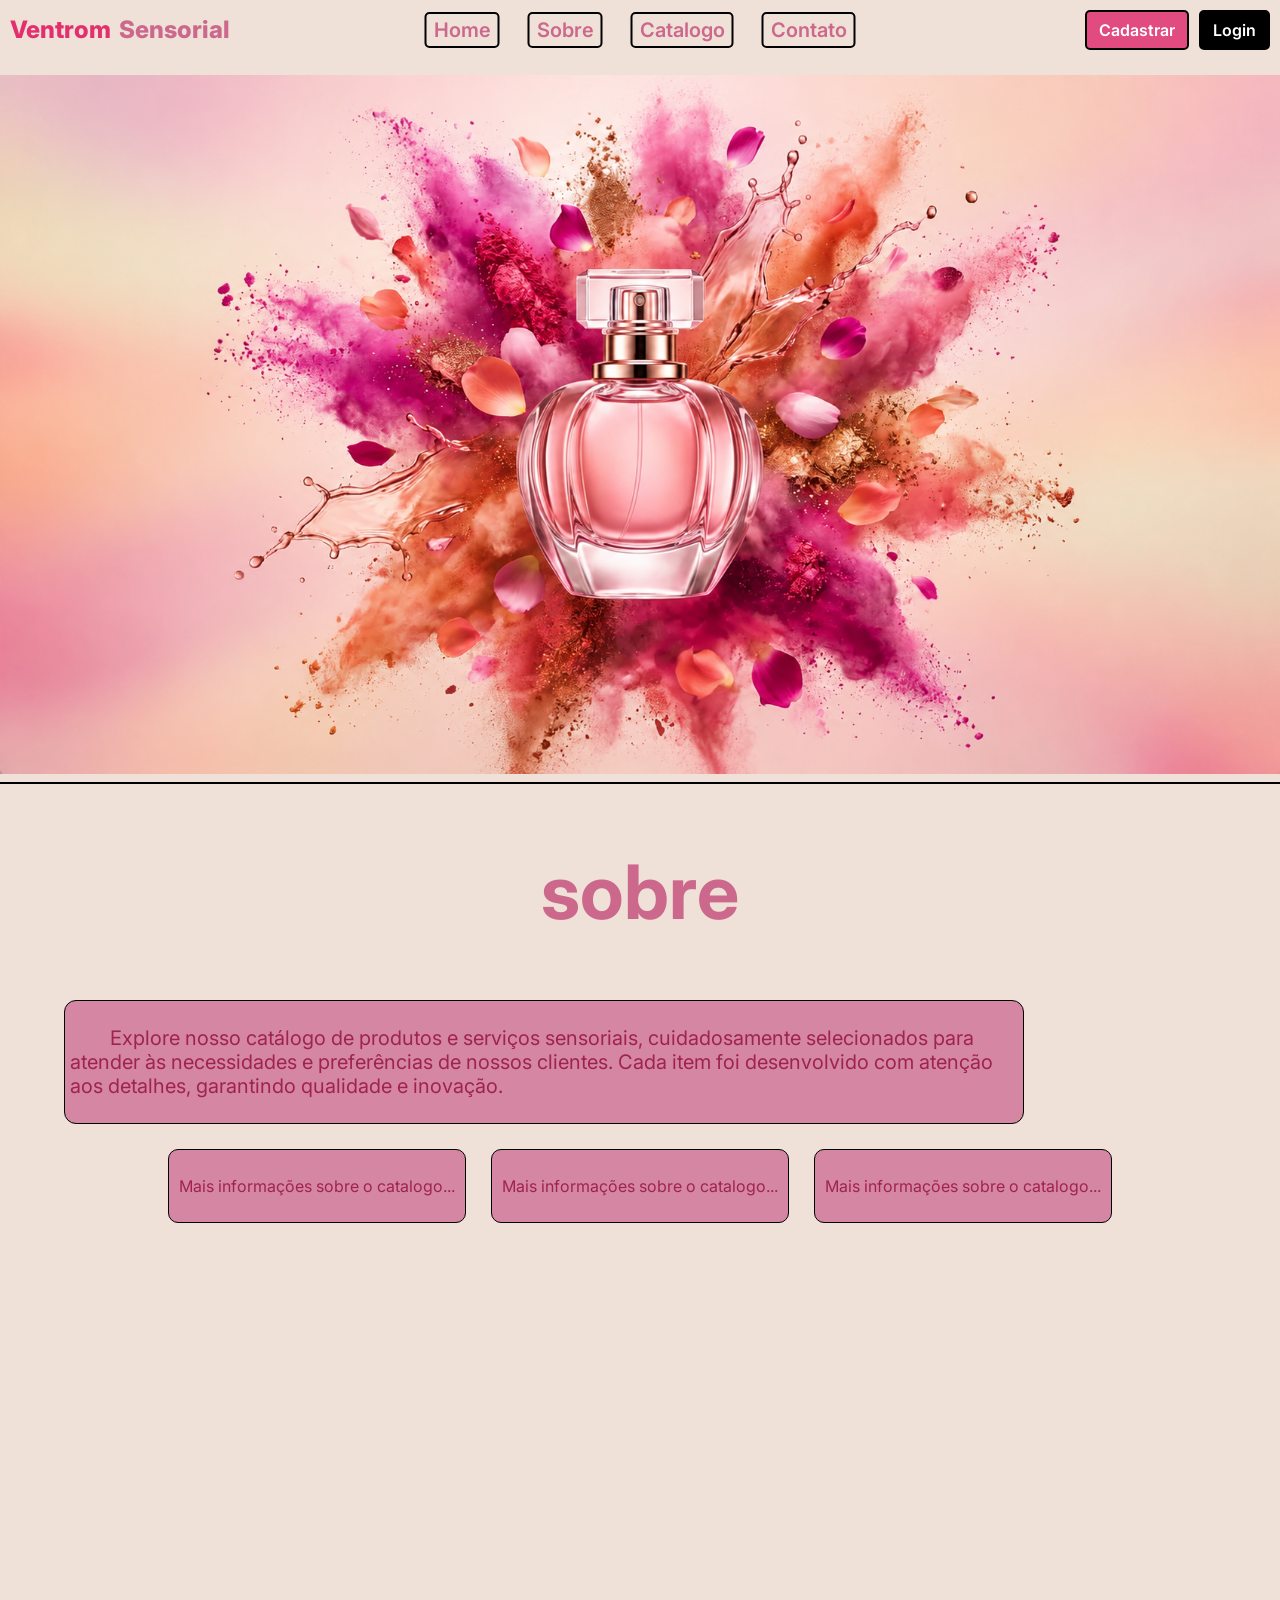
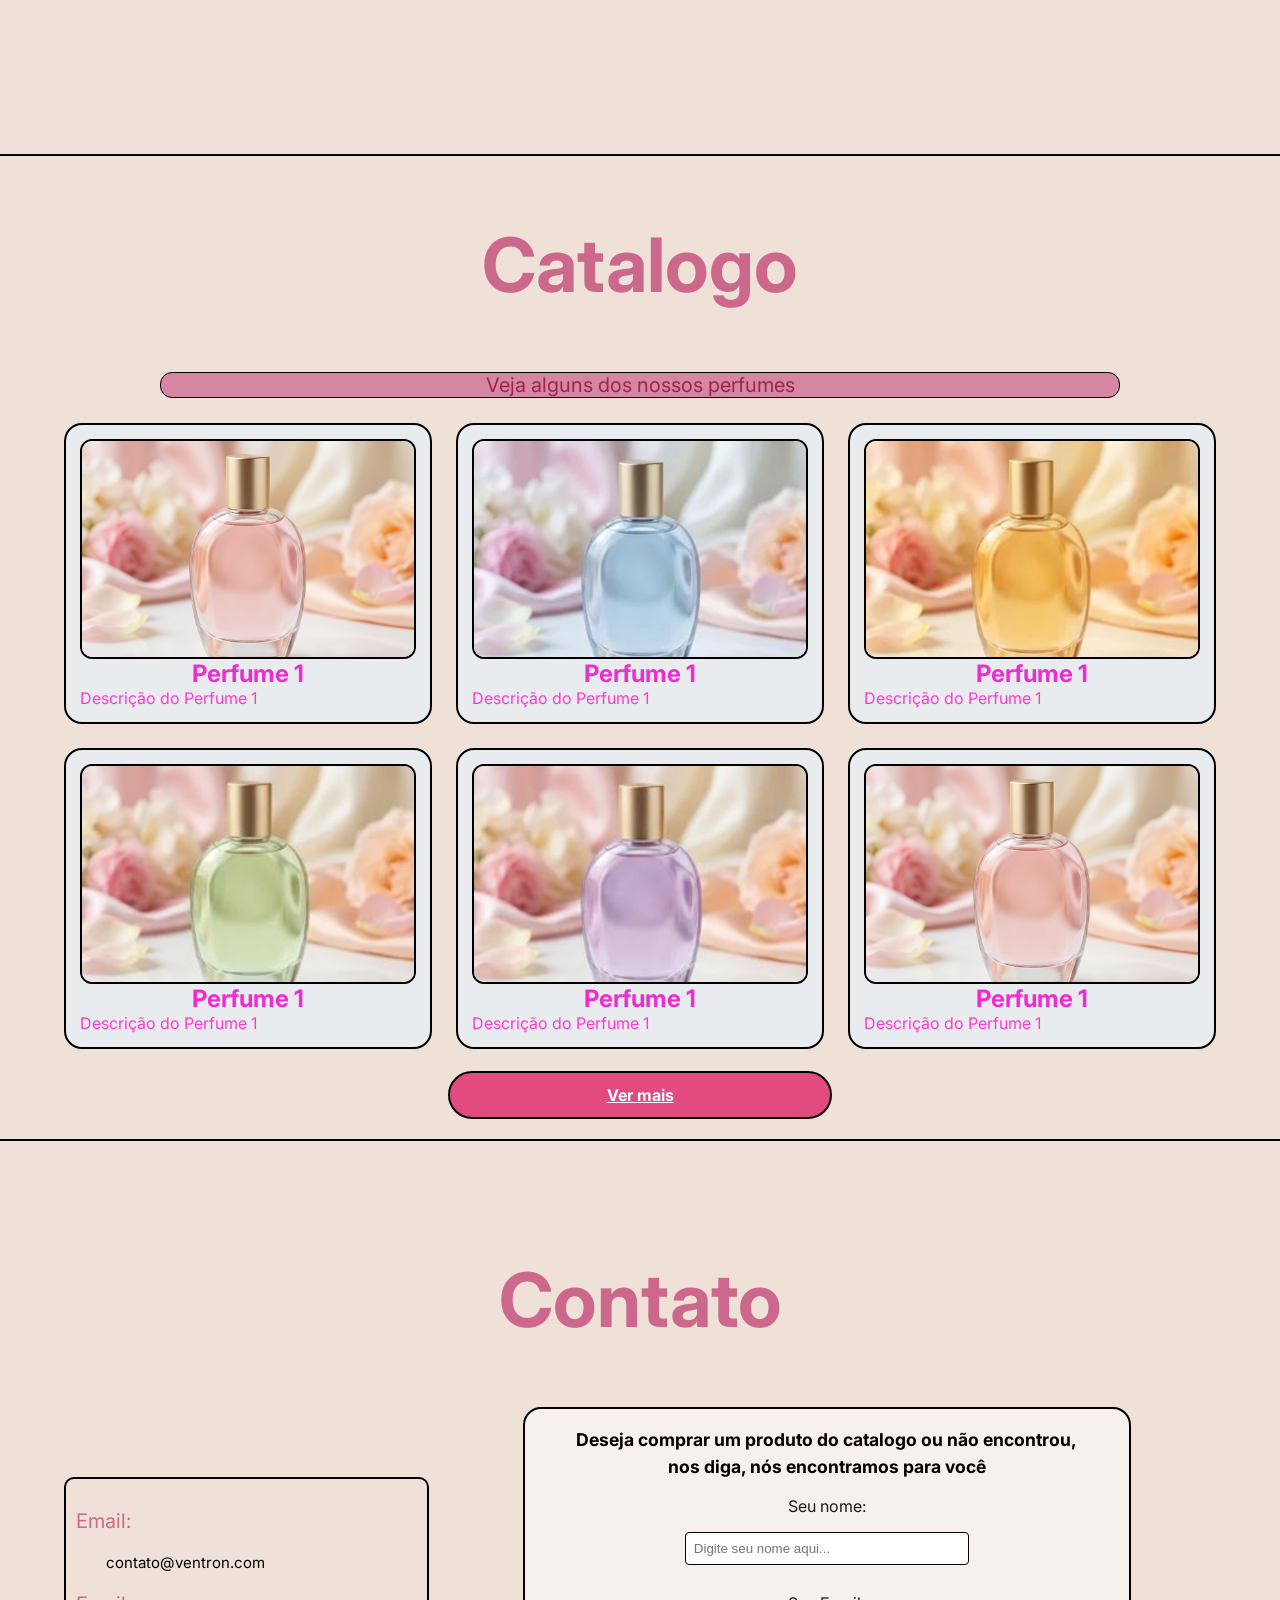
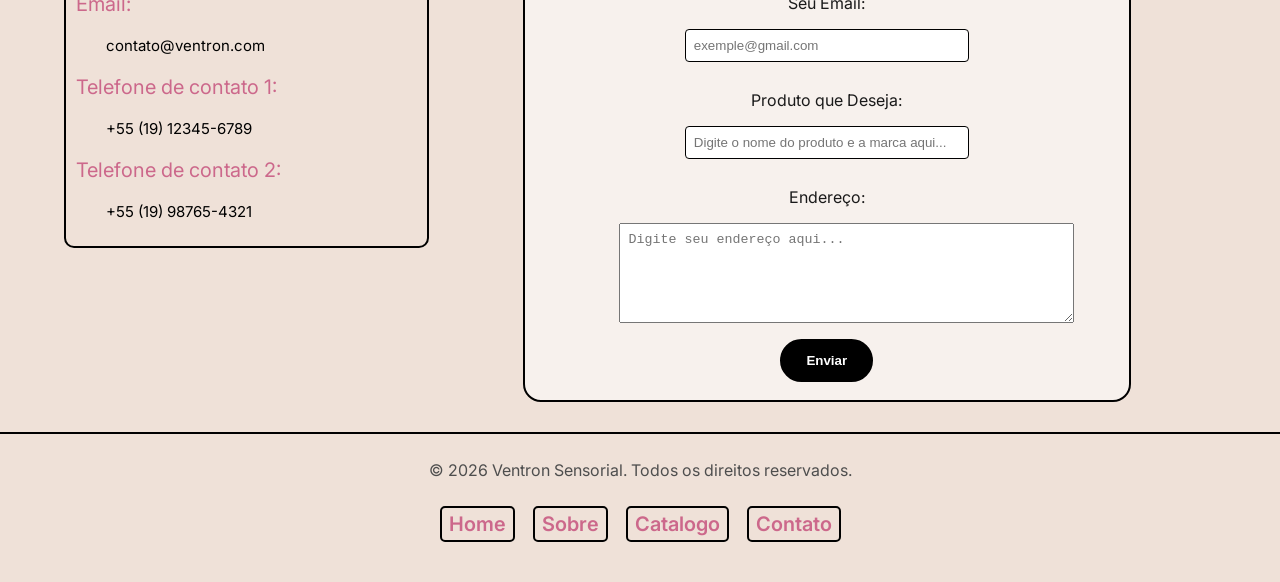
<file: index.html>
<!DOCTYPE html>
<html lang="pt-br">
<head>
    <meta charset="UTF-8">
    <meta name="viewport" content="width=device-width, initial-scale=1.0">
    <title>Ventrom Sensorial</title>
    <link rel="preconnect" href="https://fonts.googleapis.com">
    <link rel="preconnect" href="https://fonts.gstatic.com" crossorigin>
    <link href="https://fonts.googleapis.com/css2?family=Inter:wght@400;500;600;700;800&display=swap" rel="stylesheet">
    <link rel="stylesheet" href="styles.css">
</head>
<body>
    <div class="conteudo">
        <section>
            <div class="navbar">
                <div class="logo-nome">
                    <h1 class="Ventron">Ventrom</h1>
                    <h1 class="Sensorial">Sensorial</h1>
                </div>
                <div class="nav-links">
                    <a href="#Home">Home</a>
                    <a href="#about">Sobre</a>
                    <a href="#services">Catalogo</a>
                    <a href="#contact">Contato</a>
                </div>
                <div class="nav-acoes">
                    <button type="button" class="botao-nav">Cadastrar</button>
                    <button type="button" class="botao-nav botao-login">Login</button>
                </div>
            </div>
        </section>

        <section id="Home" class="home">
            <img src="./img/home/download.png" alt="Imagem de Perfume" class="home-img">
        </section>

        <hr style="border: 1px solid black;">

        <section id="about" class="sobre">
            <h1>sobre</h1>
            <div class="text-pricipal">
                <p>Explore nosso catálogo de produtos e serviços sensoriais, cuidadosamente selecionados
                    para atender às necessidades e preferências de nossos clientes. Cada item foi desenvolvido com atenção aos
                    detalhes, garantindo qualidade e inovação.
                </p>
            </div>
            <div class="card-sobre">
                <div class="text-sobre">
                    <p>Mais informações sobre o catalogo...</p>
                </div>
                <div class="text-sobre">
                    <p>Mais informações sobre o catalogo...</p>
                </div>
                <div class="text-sobre">
                    <p>Mais informações sobre o catalogo...</p>
                </div>
            </div>
        </section>

        <hr style="border: 1px solid black;">

        <section id="services" class="catalogo">
            <h1 class="titulo-do-catalogo">Catalogo</h1>
            <p class="text-pricipal"> Veja alguns dos nossos perfumes</p>
            <div class="catalogo-vitrine">
                <div class="catalogo-card">
                    <img src="img/perfume1.jpg" alt="Perfume 1" class ="catalogo-img">
                    <h2 class="titulo-do-perfume">Perfume 1</h2>
                    <p class="descricao-do-perfume">Descrição do Perfume 1</p>
                </div>
                <div class="catalogo-card">
                    <img src="img/perfume2.JPG" alt="Perfume 1" class ="catalogo-img">
                    <h2 class="titulo-do-perfume">Perfume 1</h2>
                    <p class="descricao-do-perfume">Descrição do Perfume 1</p>
                </div>
                <div class="catalogo-card">
                    <img src="img/perfume3.JPG" alt="Perfume 1" class ="catalogo-img">
                    <h2 class="titulo-do-perfume">Perfume 1</h2>
                    <p class="descricao-do-perfume">Descrição do Perfume 1</p>
                </div>
                <div class="catalogo-card">
                    <img src="img/perfume4.JPG" alt="Perfume 1" class ="catalogo-img">
                    <h2 class="titulo-do-perfume">Perfume 1</h2>
                    <p class="descricao-do-perfume">Descrição do Perfume 1</p>
                </div>
                <div class="catalogo-card">
                    <img src="img/perfume5.JPG" alt="Perfume 1" class ="catalogo-img">
                    <h2 class="titulo-do-perfume">Perfume 1</h2>
                    <p class="descricao-do-perfume">Descrição do Perfume 1</p>
                </div>
                <div class="catalogo-card">
                    <img src="img/perfume1.jpg" alt="Perfume 1" class ="catalogo-img">
                    <h2 class="titulo-do-perfume">Perfume 1</h2>
                    <p class="descricao-do-perfume">Descrição do Perfume 1</p>
                </div>
            </div>
            <a href="catalogo.html" class="ver-mais">Ver mais</a>
        </section>

        <hr style="border: 1px solid black; margin-top: 20px;">

        <section id="contact" class="contato">
            <h1>Contato</h1>
            <div class="info-e-form">
                <div class="contato-info">
                    <p class="Email">Email:</p>
                    <p class="contato-1">contato@ventron.com</p>
                    <p class="Email">Email:</p>
                    <p class="contato-1">contato@ventron.com</p>
                    <p class="Email">Telefone de contato 1:</p>
                    <p class="contato-1">+55 (19) 12345-6789</p>
                    <p class="Email">Telefone de contato 2:</p>
                    <p class="contato-1">+55 (19) 98765-4321</p>
                </div>
                <div class="form-contato">
                    <h3 class="titulo-contato">Deseja comprar um produto do catalogo ou não encontrou,<br> nos diga, nós encontramos para você</h3>
                    <p class="info-contato">Seu nome:</p>
                    <input type="text" class="conteudo-form" placeholder="Digite seu nome aqui...">
                    <p class="info-contato">Seu Email:</p>
                    <input type="text" class="conteudo-form" placeholder="exemple@gmail.com">
                    <p class="info-contato">Produto que Deseja:</p>
                    <input type="text" class="conteudo-form" placeholder="Digite o nome do produto e a marca aqui...">
                    <p class="info-contato">Endereço:</p>
                    <textarea class="mensagem-contato" placeholder="Digite seu endereço aqui..."></textarea>
                    <button type="button" class="enviar-contato">Enviar</button>
                </div>
            </div>
        </section>
    </div>

        <section>
            <div class="rodape">
                <p class="rodape-text">© 2026 Ventron Sensorial. Todos os direitos reservados.</p>
                <a href="#home">Home</a>
                <a href="#about">Sobre</a>
                <a href="#services">Catalogo</a>
                <a href="#contact">Contato</a>
            </div>
        </section>
</body>
</html>
</file>
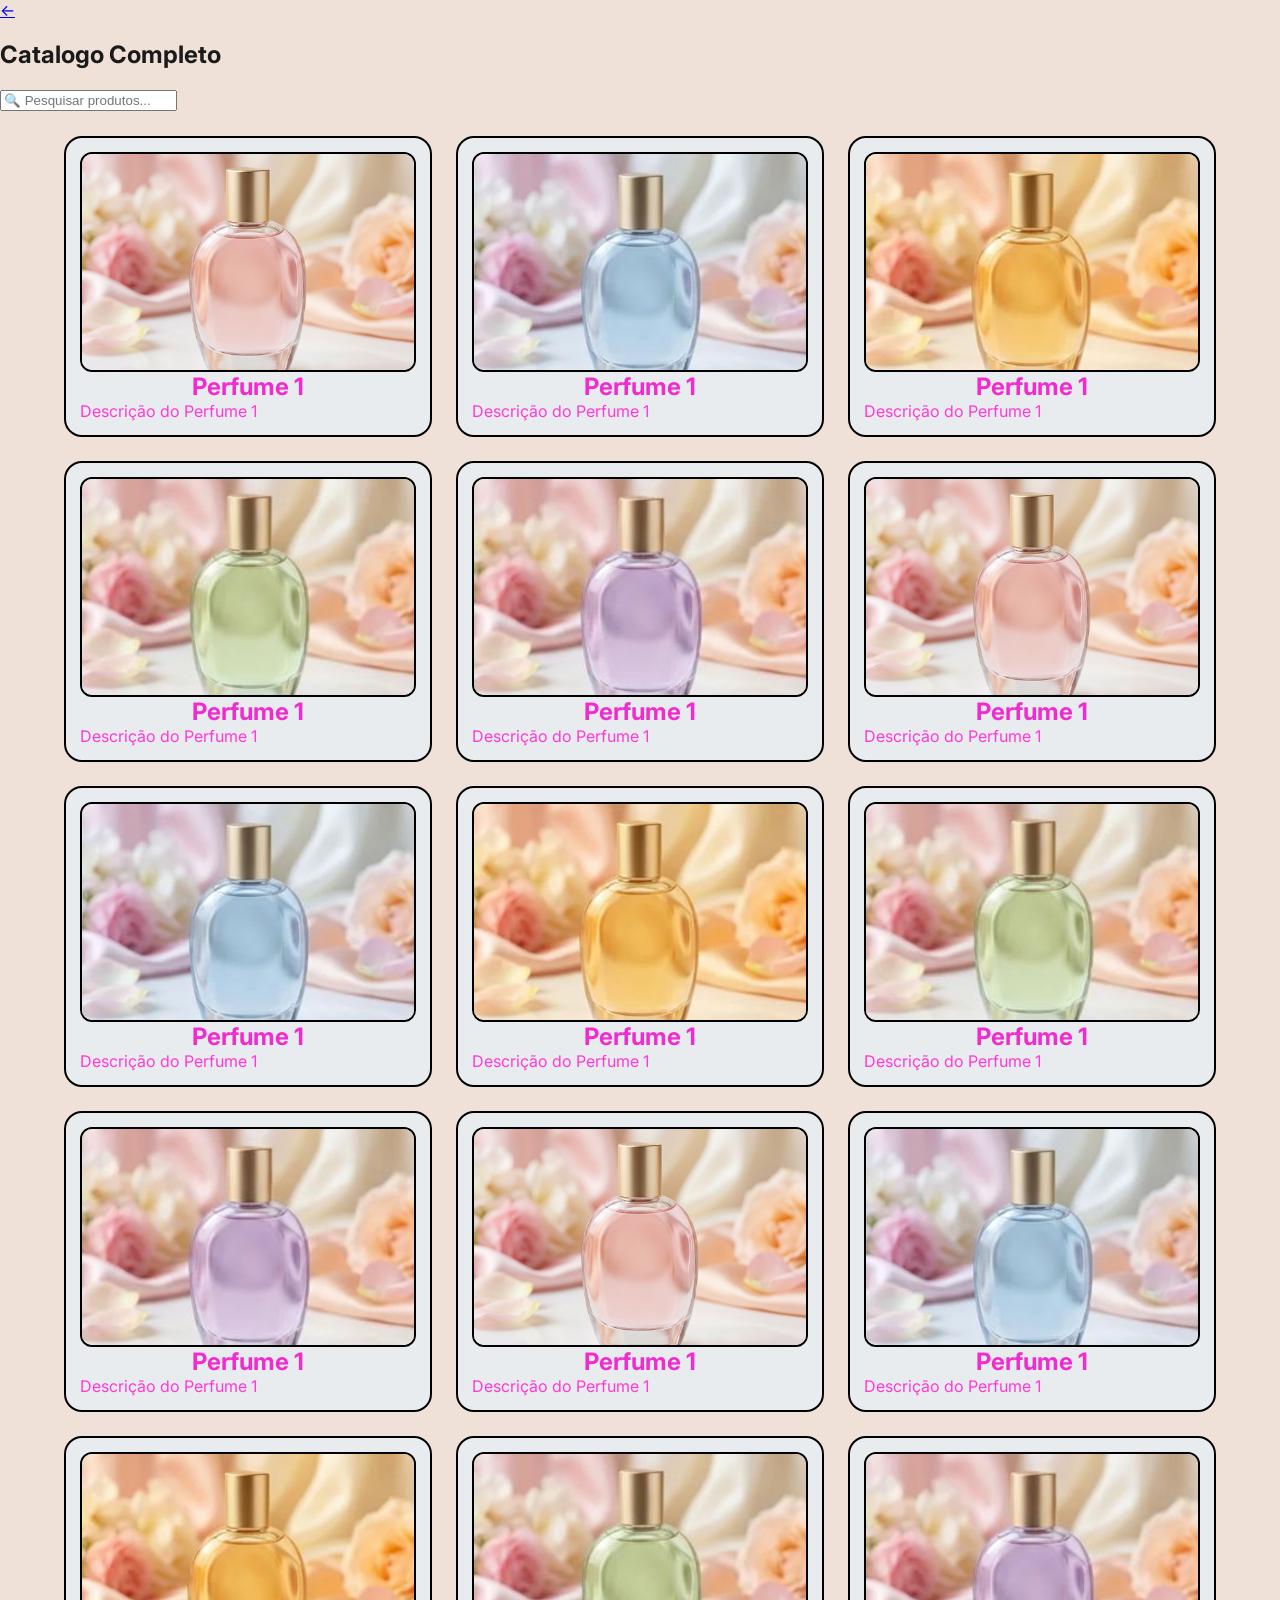
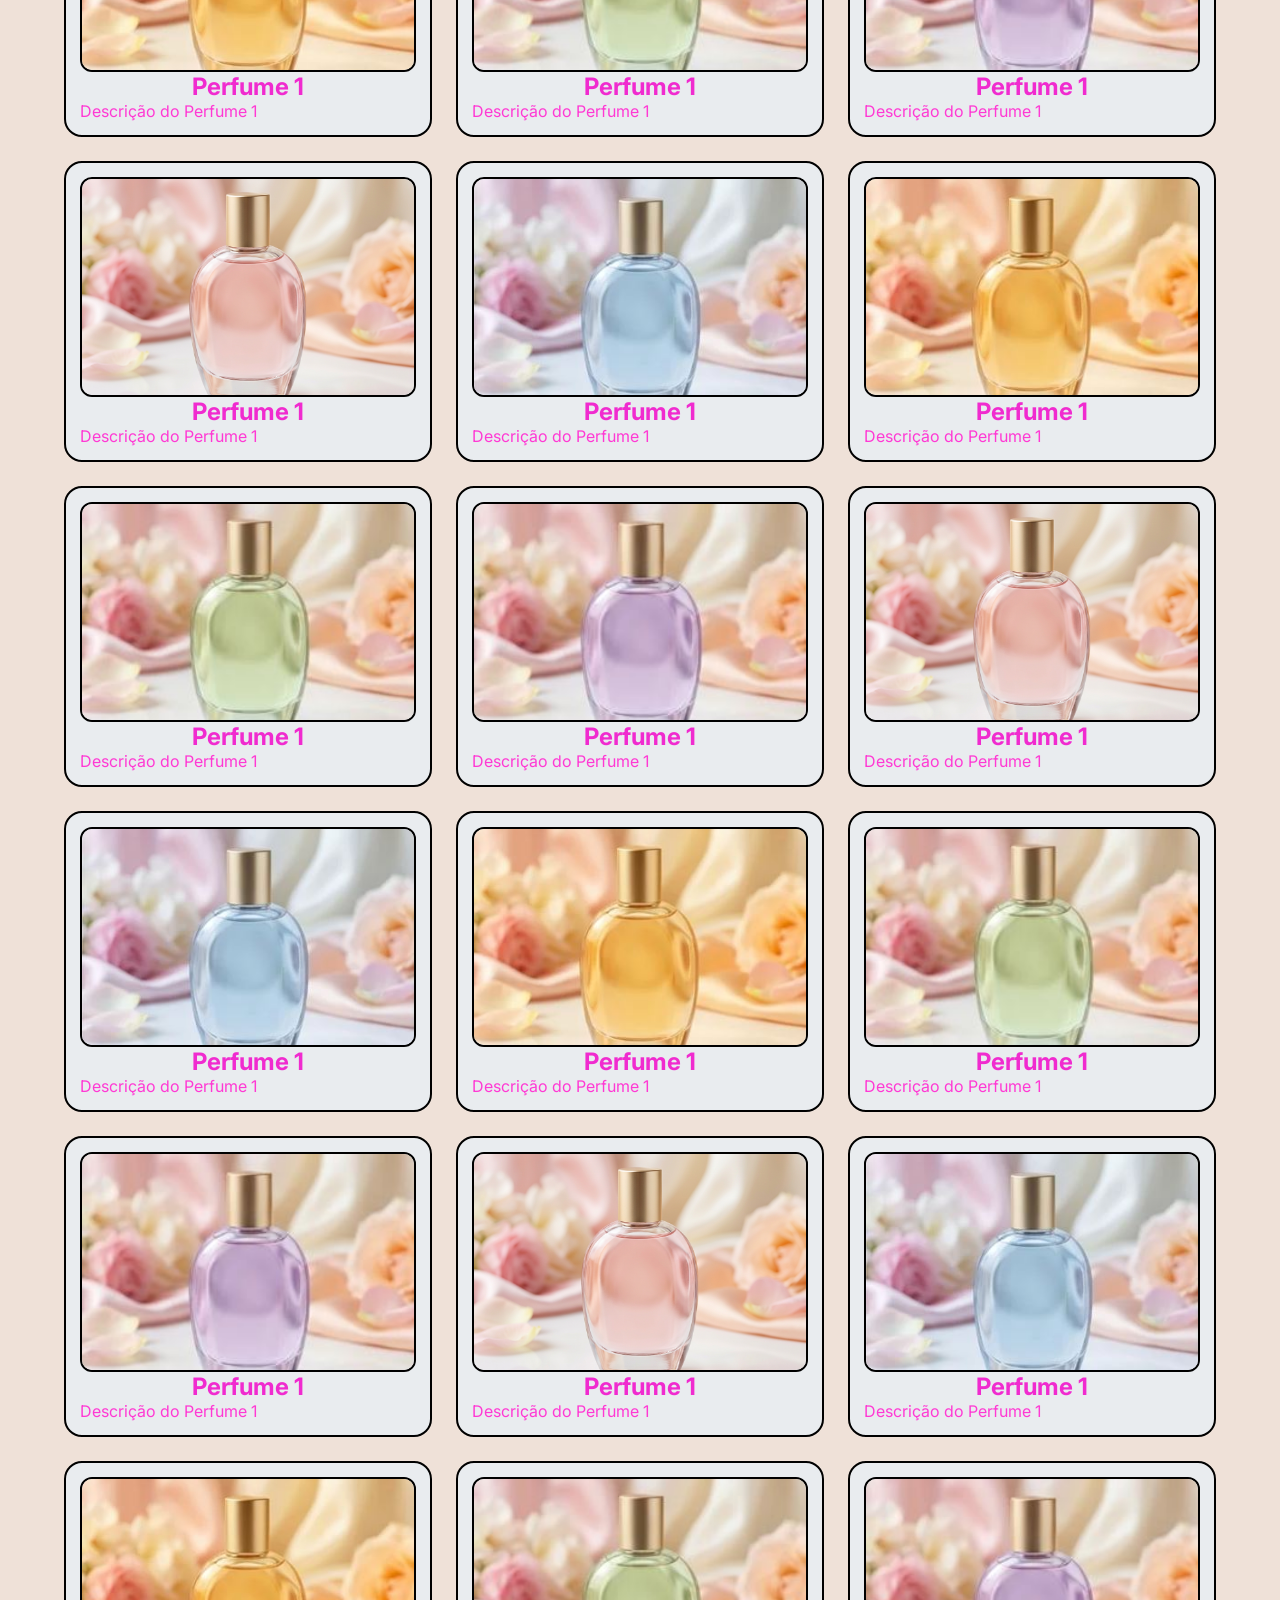
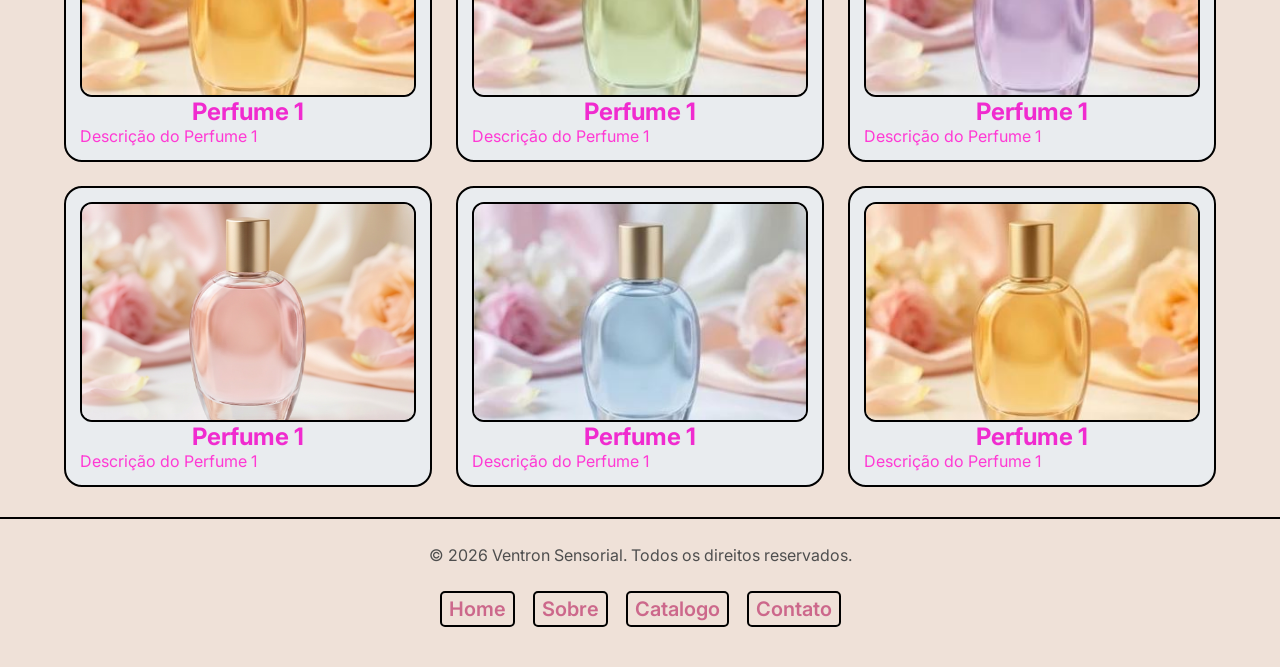
<file: catalogo.html>
<!DOCTYPE html>
<html lang="pt-br">
<head>
    <meta charset="UTF-8">
    <meta name="viewport" content="width=device-width, initial-scale=1.0">
    <title>Catalogo-Ventron</title>
    <link rel="preconnect" href="https://fonts.googleapis.com">
    <link rel="preconnect" href="https://fonts.gstatic.com" crossorigin>
    <link href="https://fonts.googleapis.com/css2?family=Inter:wght@400;500;600;700;800&display=swap" rel="stylesheet">
    <link rel="stylesheet" href="styles.css">
</head>
<body>
    <div class="conteudo-catalogo">
        <section class="navbar-conteudo">
            <div class="catalogo-titulo">
                <a href="index.html">&larr;</a>
                <h1>Catalogo Completo</h1>
            </div>
        </section>

        <input type="text" placeholder="&#x1F50D; Pesquisar produtos..." class="pesquisa-produtos">
    
        <section class="catalogo-vitrine">
            <div class="catalogo-card">
                <img src="img/perfume1.jpg" alt="Perfume 1" class ="catalogo-img">
                <h2 class="titulo-do-perfume">Perfume 1</h2>
                <p class="descricao-do-perfume">Descrição do Perfume 1</p>
            </div>
            <div class="catalogo-card">
                <img src="img/perfume2.JPG" alt="Perfume 1" class ="catalogo-img">
                <h2 class="titulo-do-perfume">Perfume 1</h2>
                <p class="descricao-do-perfume">Descrição do Perfume 1</p>
            </div>
            <div class="catalogo-card">
                <img src="img/perfume3.JPG" alt="Perfume 1" class ="catalogo-img">
                <h2 class="titulo-do-perfume">Perfume 1</h2>
                <p class="descricao-do-perfume">Descrição do Perfume 1</p>
            </div>
                        <div class="catalogo-card">
                <img src="img/perfume4.JPG" alt="Perfume 1" class ="catalogo-img">
                <h2 class="titulo-do-perfume">Perfume 1</h2>
                <p class="descricao-do-perfume">Descrição do Perfume 1</p>
            </div>
            <div class="catalogo-card">
                <img src="img/perfume5.JPG" alt="Perfume 1" class ="catalogo-img">
                <h2 class="titulo-do-perfume">Perfume 1</h2>
                <p class="descricao-do-perfume">Descrição do Perfume 1</p>
            </div>
            <div class="catalogo-card">
                <img src="img/perfume1.jpg" alt="Perfume 1" class ="catalogo-img">
                <h2 class="titulo-do-perfume">Perfume 1</h2>
                <p class="descricao-do-perfume">Descrição do Perfume 1</p>
            </div>
                        <div class="catalogo-card">
                <img src="img/perfume2.JPG" alt="Perfume 1" class ="catalogo-img">
                <h2 class="titulo-do-perfume">Perfume 1</h2>
                <p class="descricao-do-perfume">Descrição do Perfume 1</p>
            </div>
            <div class="catalogo-card">
                <img src="img/perfume3.JPG" alt="Perfume 1" class ="catalogo-img">
                <h2 class="titulo-do-perfume">Perfume 1</h2>
                <p class="descricao-do-perfume">Descrição do Perfume 1</p>
            </div>
            <div class="catalogo-card">
                <img src="img/perfume4.JPG" alt="Perfume 1" class ="catalogo-img">
                <h2 class="titulo-do-perfume">Perfume 1</h2>
                <p class="descricao-do-perfume">Descrição do Perfume 1</p>
            </div>
                        <div class="catalogo-card">
                <img src="img/perfume5.JPG" alt="Perfume 1" class ="catalogo-img">
                <h2 class="titulo-do-perfume">Perfume 1</h2>
                <p class="descricao-do-perfume">Descrição do Perfume 1</p>
            </div>
            <div class="catalogo-card">
                <img src="img/perfume1.jpg" alt="Perfume 1" class ="catalogo-img">
                <h2 class="titulo-do-perfume">Perfume 1</h2>
                <p class="descricao-do-perfume">Descrição do Perfume 1</p>
            </div>
            <div class="catalogo-card">
                <img src="img/perfume2.JPG" alt="Perfume 1" class ="catalogo-img">
                <h2 class="titulo-do-perfume">Perfume 1</h2>
                <p class="descricao-do-perfume">Descrição do Perfume 1</p>
            </div>
                        <div class="catalogo-card">
                <img src="img/perfume3.JPG" alt="Perfume 1" class ="catalogo-img">
                <h2 class="titulo-do-perfume">Perfume 1</h2>
                <p class="descricao-do-perfume">Descrição do Perfume 1</p>
            </div>
            <div class="catalogo-card">
                <img src="img/perfume4.JPG" alt="Perfume 1" class ="catalogo-img">
                <h2 class="titulo-do-perfume">Perfume 1</h2>
                <p class="descricao-do-perfume">Descrição do Perfume 1</p>
            </div>
            <div class="catalogo-card">
                <img src="img/perfume5.JPG" alt="Perfume 1" class ="catalogo-img">
                <h2 class="titulo-do-perfume">Perfume 1</h2>
                <p class="descricao-do-perfume">Descrição do Perfume 1</p>
            </div>
                        <div class="catalogo-card">
                <img src="img/perfume1.jpg" alt="Perfume 1" class ="catalogo-img">
                <h2 class="titulo-do-perfume">Perfume 1</h2>
                <p class="descricao-do-perfume">Descrição do Perfume 1</p>
            </div>
            <div class="catalogo-card">
                <img src="img/perfume2.JPG" alt="Perfume 1" class ="catalogo-img">
                <h2 class="titulo-do-perfume">Perfume 1</h2>
                <p class="descricao-do-perfume">Descrição do Perfume 1</p>
            </div>
            <div class="catalogo-card">
                <img src="img/perfume3.JPG" alt="Perfume 1" class ="catalogo-img">
                <h2 class="titulo-do-perfume">Perfume 1</h2>
                <p class="descricao-do-perfume">Descrição do Perfume 1</p>
            </div>
                        <div class="catalogo-card">
                <img src="img/perfume4.JPG" alt="Perfume 1" class ="catalogo-img">
                <h2 class="titulo-do-perfume">Perfume 1</h2>
                <p class="descricao-do-perfume">Descrição do Perfume 1</p>
            </div>
            <div class="catalogo-card">
                <img src="img/perfume5.JPG" alt="Perfume 1" class ="catalogo-img">
                <h2 class="titulo-do-perfume">Perfume 1</h2>
                <p class="descricao-do-perfume">Descrição do Perfume 1</p>
            </div>
            <div class="catalogo-card">
                <img src="img/perfume1.jpg" alt="Perfume 1" class ="catalogo-img">
                <h2 class="titulo-do-perfume">Perfume 1</h2>
                <p class="descricao-do-perfume">Descrição do Perfume 1</p>
            </div>
                        <div class="catalogo-card">
                <img src="img/perfume2.JPG" alt="Perfume 1" class ="catalogo-img">
                <h2 class="titulo-do-perfume">Perfume 1</h2>
                <p class="descricao-do-perfume">Descrição do Perfume 1</p>
            </div>
            <div class="catalogo-card">
                <img src="img/perfume3.JPG" alt="Perfume 1" class ="catalogo-img">
                <h2 class="titulo-do-perfume">Perfume 1</h2>
                <p class="descricao-do-perfume">Descrição do Perfume 1</p>
            </div>
            <div class="catalogo-card">
                <img src="img/perfume4.JPG" alt="Perfume 1" class ="catalogo-img">
                <h2 class="titulo-do-perfume">Perfume 1</h2>
                <p class="descricao-do-perfume">Descrição do Perfume 1</p>
            </div>
                        <div class="catalogo-card">
                <img src="img/perfume5.JPG" alt="Perfume 1" class ="catalogo-img">
                <h2 class="titulo-do-perfume">Perfume 1</h2>
                <p class="descricao-do-perfume">Descrição do Perfume 1</p>
            </div>
            <div class="catalogo-card">
                <img src="img/perfume1.jpg" alt="Perfume 1" class ="catalogo-img">
                <h2 class="titulo-do-perfume">Perfume 1</h2>
                <p class="descricao-do-perfume">Descrição do Perfume 1</p>
            </div>
            <div class="catalogo-card">
                <img src="img/perfume2.JPG" alt="Perfume 1" class ="catalogo-img">
                <h2 class="titulo-do-perfume">Perfume 1</h2>
                <p class="descricao-do-perfume">Descrição do Perfume 1</p>
            </div>
                        <div class="catalogo-card">
                <img src="img/perfume3.JPG" alt="Perfume 1" class ="catalogo-img">
                <h2 class="titulo-do-perfume">Perfume 1</h2>
                <p class="descricao-do-perfume">Descrição do Perfume 1</p>
            </div>
            <div class="catalogo-card">
                <img src="img/perfume4.JPG" alt="Perfume 1" class ="catalogo-img">
                <h2 class="titulo-do-perfume">Perfume 1</h2>
                <p class="descricao-do-perfume">Descrição do Perfume 1</p>
            </div>
            <div class="catalogo-card">
                <img src="img/perfume5.JPG" alt="Perfume 1" class ="catalogo-img">
                <h2 class="titulo-do-perfume">Perfume 1</h2>
                <p class="descricao-do-perfume">Descrição do Perfume 1</p>
            </div>
                        <div class="catalogo-card">
                <img src="img/perfume1.jpg" alt="Perfume 1" class ="catalogo-img">
                <h2 class="titulo-do-perfume">Perfume 1</h2>
                <p class="descricao-do-perfume">Descrição do Perfume 1</p>
            </div>
            <div class="catalogo-card">
                <img src="img/perfume2.JPG" alt="Perfume 1" class ="catalogo-img">
                <h2 class="titulo-do-perfume">Perfume 1</h2>
                <p class="descricao-do-perfume">Descrição do Perfume 1</p>
            </div>
            <div class="catalogo-card">
                <img src="img/perfume3.JPG" alt="Perfume 1" class ="catalogo-img">
                <h2 class="titulo-do-perfume">Perfume 1</h2>
                <p class="descricao-do-perfume">Descrição do Perfume 1</p>
            </div>
        </section>

        <section>
            <div class="rodape">
                <p class="rodape-text">© 2026 Ventron Sensorial. Todos os direitos reservados.</p>
                <a href="index.html#home">Home</a>
                <a href="index.html#about">Sobre</a>
                <a href="index.html#services">Catalogo</a>
                <a href="index.html#contact">Contato</a>
            </div>
        </section>
    </div>
</body>
</html>
</file>
<file: styles.css>
@import url('https://fonts.googleapis.com/css2?family=Inter:wght@400;500;600;700;800&display=swap');

* {
    box-sizing: border-box;
}

body {
    background-color: #efe1d8;
    color: #1a1a1a;
    font-family: 'Inter', sans-serif;
    margin: 0;
}

body::-webkit-scrollbar {
  display: none;
}

img {
    max-width: 100%;
    display: block;
}

.navbar {
    display: flex;
    align-items: center;
    justify-content: space-between;
    gap: 20px;
    padding: 10px;
    width: 100%;
    background-color: #efe1d8;
    position: fixed;
    margin: auto;
    left: 0;
    top: 0;
    z-index: 0;
}

.logo-nome {
    display: flex;
    align-items: center;
    gap: 8px;
}

.logo-nome h1 {
    margin: 0;
    line-height: 1;
    font-weight: 800;
}

.Ventron {
    color: #e42f6e;
}

.Sensorial {
    color: #cc688b;
}

.nav-links {
    display: flex;
    align-items: center;
    justify-content: center;
    gap: 28px;
    position: absolute;
    left: 50%;
    transform: translateX(-50%);
}

.nav-links a,
.rodape a {
    color: #cc688b;
    text-decoration: none;
    font-size: 20px;
    font-weight: 600;
    border: 2px solid black;  
    padding: 4px 7px;
    border-radius: 5px;
}

.nav-links a:hover,
.rodape a:hover {
    color: #e24b80;
}

.nav-acoes {
    display: flex;
    align-items: center;
    gap: 10px;
    margin-left: auto;
}

.botao-nav {
    padding: 8px 12px;
    border: 2px solid black;
    border-radius: 5px;
    background: #e24b80;
    color: white;
    font: inherit;
    font-weight: 600;
    cursor: pointer;
}

.botao-nav:hover {
    background: #c73d6d;
}

.botao-login {
    background: black;
}

.botao-login:hover {
    background: #333;
}

.home {
    margin-top: 75px;
    width: 100%;
    height: 100%;
    display: flex;
    align-items: center;
    justify-content: center;
    color: #ad5d70;
}

.sobre {
    width: 100%;
    height: 100vh;
}

.sobre h1 {
    color: #cc688b;
    text-align: center;
    font-size: 75px;
}

.sobre .text-pricipal {
    font-size: 20px;
    margin-top: 10px;
    text-indent: 2em;
    border: 1px solid black;
    border-radius: 12px;
    background: #d486a2;
    color: #a0234f;
    width: 75%;
    margin: 0 5%;
    padding: 5px;
}

.card-sobre {
    display: flex;
    align-items: center;
    justify-content: center;
    gap: 25px;
}

.text-sobre {
    background: #d486a2;
    color: #a0234f;
    margin-top: 25px;
    padding: 10px;
    border: 1px solid black;
    border-radius: 10px;
}

.titulo-do-catalogo {
    color: #cc688b;
    text-align: center;
    font-size: 75px;
}

.catalogo .text-pricipal {
    font-size: 20px;
    margin-top: 10px;
    border: 1px solid black;
    border-radius: 12px;
    background: #d486a2;
    color: #a0234f;
    text-align: center;
    width: 75%;
    align-items: center;
    justify-content: center;
    margin: auto;
}

.catalogo-vitrine {
    display: grid;
    grid-template-columns: repeat(3, minmax(220px, 1fr));
    gap: 24px;
    margin-top: 25px;
    margin-left: 5%;
    margin-right: 5%;   
}

.catalogo-card {
    background: #e9ecef;
    border: 2px solid black;
    border-radius: 18px;
    padding: 14px;
}

.catalogo-card img {
    width: 100%;
    height: 220px;
    object-fit: cover;
    border-radius: 12px;
    border: 2px solid black;
}

.titulo-do-perfume {
    margin: auto;
    font-size: 1.5rem;
    text-align: center;
    color: #f02bcf;
}

.descricao-do-perfume {
    margin: 0;
    color: #ff39d4;
}

.ver-mais {
    display: flex;
    align-items: center;
    justify-content: center;
    margin-top: 22px;
    padding: 12px 22px;
    border: 2px solid black;
    border-radius: 999px;
    background: #e24b80;
    color: white;
    font-weight: 700;
    width: 30%;
    margin-left: 35%;
}

.ver-mais:hover {
    background: #c73d6d;
}


.contato {
    gap: 24px;
    align-items: start;
    padding-top: 26px;
    width: 100%;
    margin: 25px 0;
}

.contato h1 {
    color: #cc688b;
    width: 100%;
    text-align: center;
    font-size: 75px;
}

.info-e-form {
    display: flex;
    align-items: flex-start;
    gap: 24px;
    margin-top: 25px;
    margin-left: 5%;
}

.contato-info {
    margin-top: 70px;
    border: 2px solid black;
    border-radius: 10px;
    width: 30%;
    padding: 10px;
}

.Email {
    font-size: 20px;
    color: #cc688b;
}

.contato-1 {
    font-size: 15px;
    color: black;
    text-indent: 2em;
}

.form-contato {
    background: rgba(255, 255, 255, 0.55);
    border: 2px solid black;
    border-radius: 18px;
    padding: 18px;
    width: 50%;
    align-items: center;
    justify-content: center;
    text-align: center;
    margin-left: 70px;
}

.conteudo-form {
    box-sizing: border-box;
    width: 50%;
    padding: 8px;
    margin-bottom: 12px;
    border: 1px solid black;
    border-radius: 4px;
}

.titulo-contato {
    margin-top: 0;
    margin-bottom: 16px;
    color: black;
    font-size: 1.1rem;
    line-height: 1.5;
}



.mensagem-contato {
    min-height: 100px;
    resize: vertical;
    box-sizing: border-box;
    width: 80%;
    padding: 8px;
    margin-left: 7%;
}

.enviar-contato {
    padding: 12px 24px;
    border: 2px solid black;
    border-radius: 999px;
    background: black;
    color: white;
    font-weight: 700;
    margin-top: 12px;
}

.rodape {
    display: flex;
    align-items: center;
    justify-content: center;
    gap: 18px;
    flex-wrap: wrap;
    margin-top: 30px;
    padding: 26px 18px 40px;
    background: #efe1d8;
    border-top: 2px solid black;
}

.rodape-text {
    width: 100%;
    margin: 0 0 8px;
    text-align: center;
    color: #4e4e4e;
}

@media (max-width: 768px) {
    .navbar {
        flex-wrap: wrap;
        justify-content: center;
        text-align: center;
        width: 100%;
    }

    .nav-links {
        flex-wrap: wrap;
        width: 100%;
        position: static;
        transform: none;
    }

    .nav-acoes {
        justify-content: center;
        width: 100%;
        margin-left: 0;
    }

    .card-sobre {
        flex-wrap: wrap;
        justify-content: center;
    }

    .catalogo-grid,
    .catalogo-vitrine,
    .contato {
        grid-template-columns: 1fr;
    }

    .catalogo-vitrine {
        margin-left: 5%;
        margin-right: 5%;
    }

    .info-e-form {
        flex-direction: column;
        margin-left: 0;
    }

    .contato-info,
    .form-contato {
        width: 100%;
    }

    .form-contato {
        margin-left: 0;
    }

    .rodape {
        flex-direction: column;
    }
}
</file>
